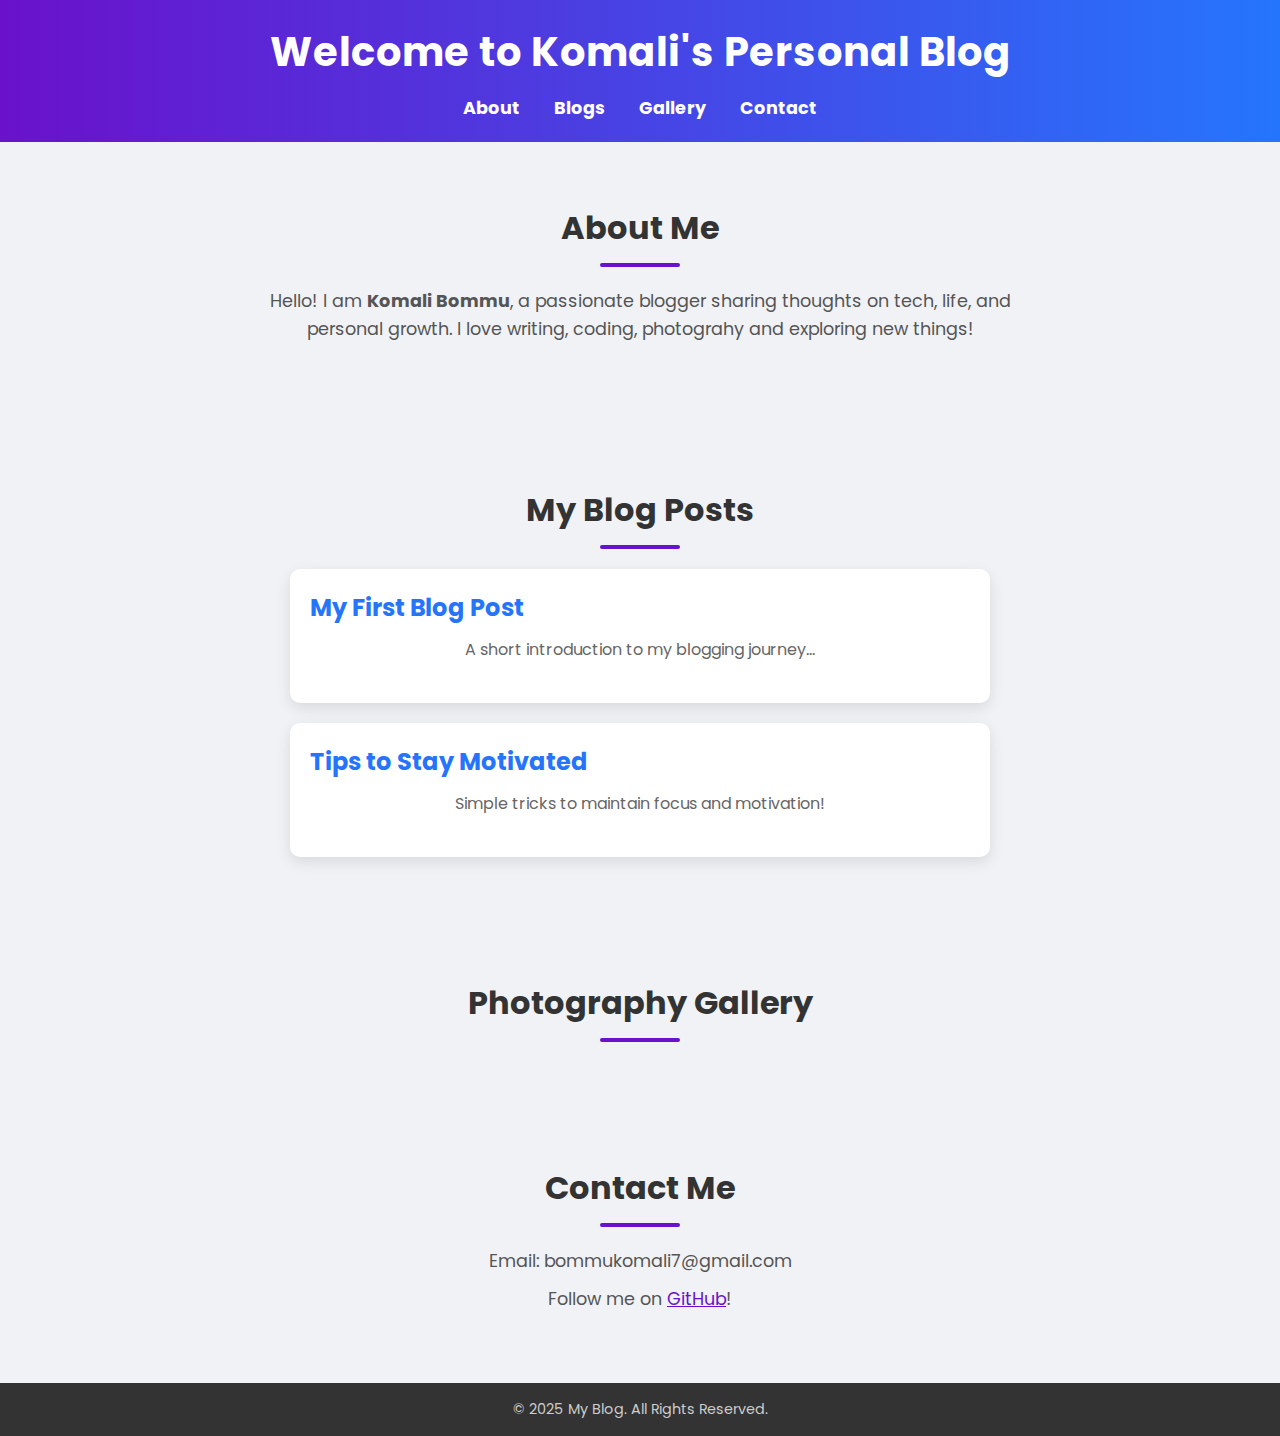
<file: index.html>
<!DOCTYPE html>
<html lang="en">
<head>
    <meta charset="UTF-8">
    <meta name="viewport" content="width=device-width, initial-scale=1.0">
    <title>Komali | My Personal Blog</title>
    <link rel="stylesheet" href="style.css">
    <link href="https://fonts.googleapis.com/css2?family=Poppins:wght@400;600&display=swap" rel="stylesheet">
    <meta name="description" content="Komali is my personal blog where I share thoughts, stories, and tutorials.">

</head>
<body>
    <!-- Header Section -->
    <header>
        <h1>Welcome to Komali's Personal Blog</h1>
        <nav>
            <ul>
                <li><a href="#about">About</a></li>
                <li><a href="#blogs">Blogs</a></li>
                <li><a href="gallery.html">Gallery</a></li> <!-- New Link -->
                <li><a href="#contact">Contact</a></li>
                
            </ul>
        </nav>
    </header>

    <!-- About Section -->
    <section id="about">
        <h2>About Me</h2>
        <p>Hello! I am <strong>Komali Bommu</strong>, a passionate blogger sharing thoughts on tech, life, and personal growth. I love writing, coding, photograhy and exploring new things!</p>
    </section>

    <!-- Blog Section -->
    <section id="blogs">
        <h2>My Blog Posts</h2>
        <div class="blog-card">
            <h3><a href="blog1.html">My First Blog Post</a></h3>
            <p>A short introduction to my blogging journey...</p>
        </div>
        <div class="blog-card">
            <h3><a href="blog2.html">Tips to Stay Motivated</a></h3>
            <p>Simple tricks to maintain focus and motivation!</p>
        </div>
        <!-- You can add more blog posts like this -->
    </section>
    <section id="gallery">
        <h2>Photography Gallery</h2>
        <!-- Gallery grid here -->
      </section>

    <!-- Contact Section -->
    <section id="contact">
        <h2>Contact Me</h2>
        <p>Email: bommukomali7@gmail.com</p>
        <p>Follow me on <a href="https://github.com/komali2809" target="_blank">GitHub</a>!</p>
    </section>

      


    <!-- Footer -->
    <footer>
        <p>&copy; 2025 My Blog. All Rights Reserved.</p>
    </footer>

    <script src="script.js"></script>
</body>
</html>
</file>
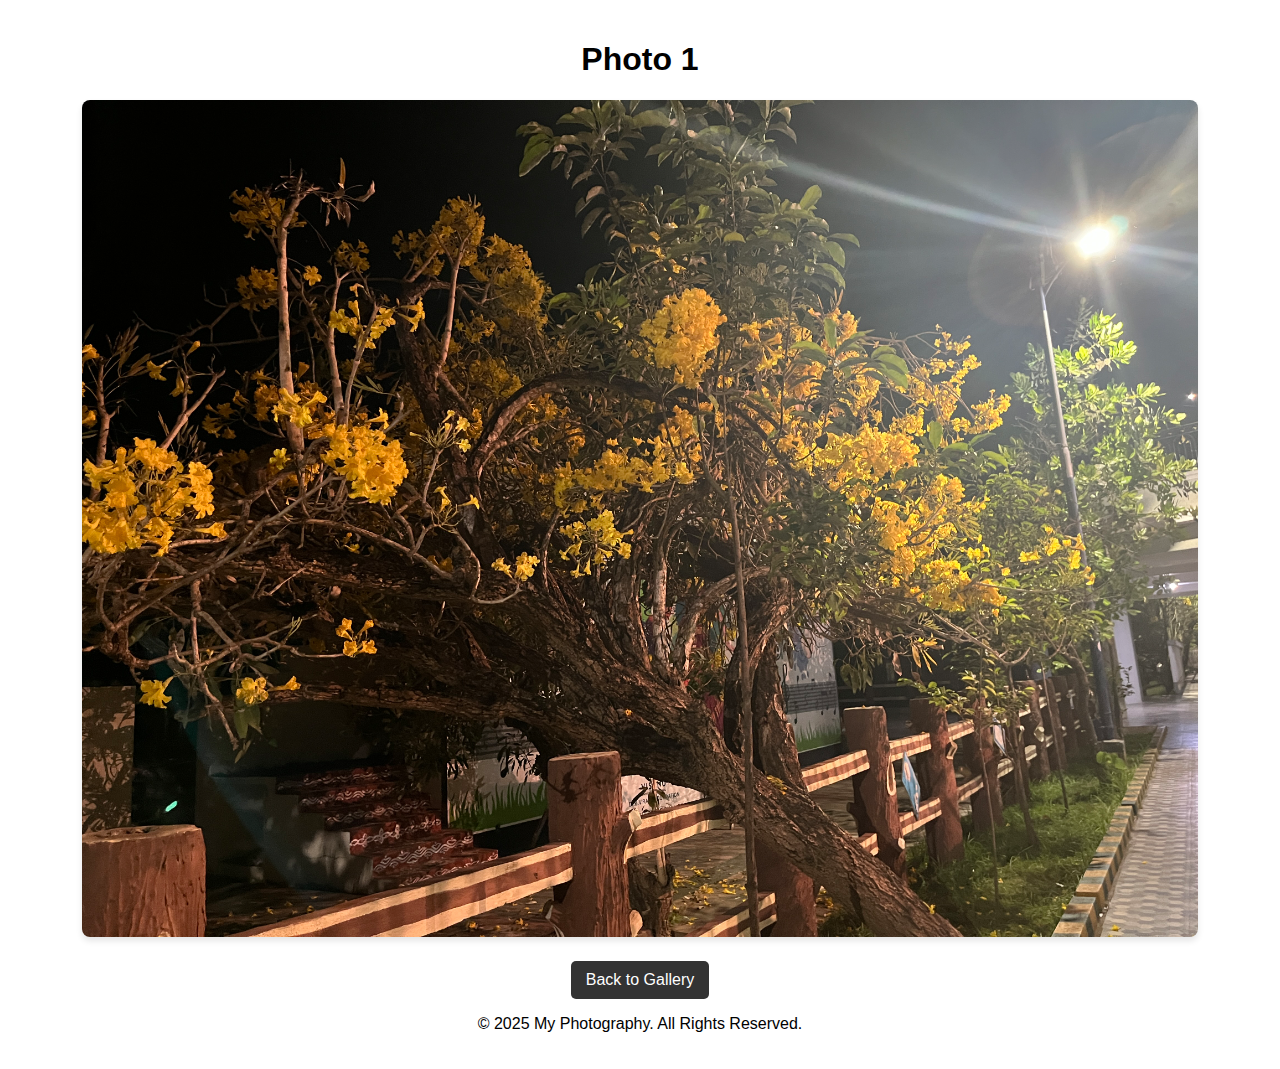
<file: photo2.html>
<!DOCTYPE html>
<html lang="en">
<head>
  <meta charset="UTF-8">
  <title>Photo 1</title>
  <style>
    body {
      font-family: Arial, sans-serif;
      background-color: #fff;
      margin: 0;
      padding: 20px;
      text-align: center;
    }
    img {
      max-width: 90%;
      height: auto;
      border-radius: 8px;
      box-shadow: 0 4px 6px rgba(0,0,0,0.1);
    }
    .back-button {
      display: inline-block;
      margin-top: 20px;
      padding: 10px 15px;
      background-color: #333;
      color: #fff;
      text-decoration: none;
      border-radius: 5px;
      transition: background-color 0.3s;
    }
    .back-button:hover {
      background-color: #555;
    }
  </style>
</head>
<body>
  <h1>Photo 1</h1>
  <img src="IMG_0439.JPG" alt="Photo 1">
  <br>
  <a href="gallery.html" class="back-button">Back to Gallery</a>


    <footer>
        <p>&copy; 2025 My Photography. All Rights Reserved.</p>
    </footer>
</body>
</html>
</file>
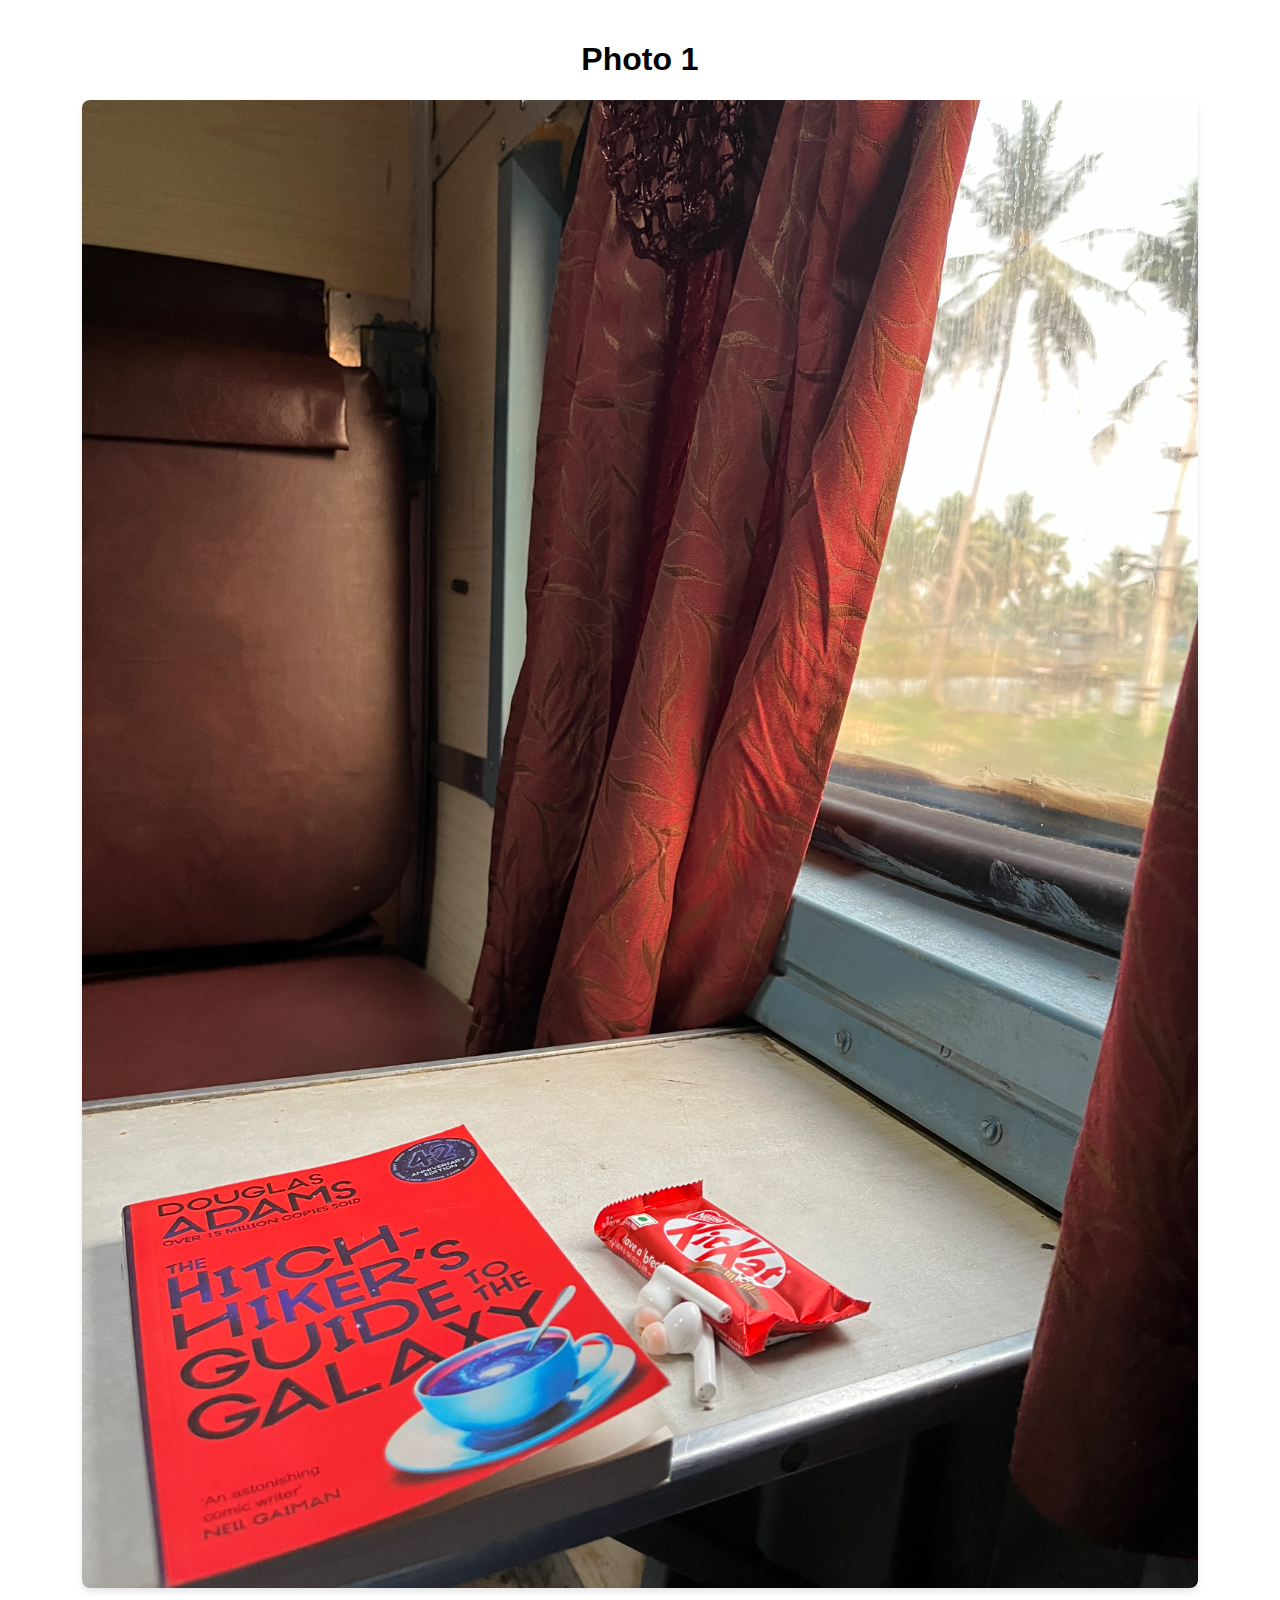
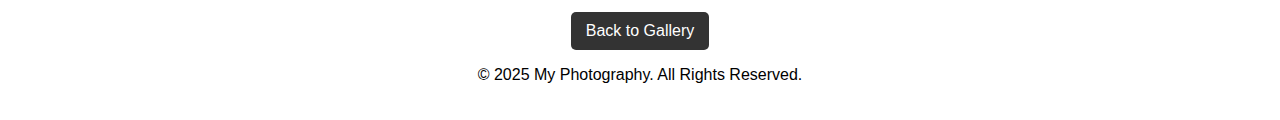
<file: photo4.html>
<!DOCTYPE html>
<html lang="en">
<head>
  <meta charset="UTF-8">
  <title>Photo 1</title>
  <style>
    body {
      font-family: Arial, sans-serif;
      background-color: #fff;
      margin: 0;
      padding: 20px;
      text-align: center;
    }
    img {
      max-width: 90%;
      height: auto;
      border-radius: 8px;
      box-shadow: 0 4px 6px rgba(0,0,0,0.1);
    }
    .back-button {
      display: inline-block;
      margin-top: 20px;
      padding: 10px 15px;
      background-color: #333;
      color: #fff;
      text-decoration: none;
      border-radius: 5px;
      transition: background-color 0.3s;
    }
    .back-button:hover {
      background-color: #555;
    }
  </style>
</head>
<body>
  <h1>Photo 1</h1>
  <img src="IMG_0501.JPG" alt="Photo 1">
  <br>
  <a href="gallery.html" class="back-button">Back to Gallery</a>


    <footer>
        <p>&copy; 2025 My Photography. All Rights Reserved.</p>
    </footer>
</body>
</html>
</file>
<file: style.css>
/* Reset basic settings */
* {
    margin: 0;
    padding: 0;
    box-sizing: border-box;
}

body {
    font-family: 'Poppins', sans-serif;
    line-height: 1.6;
    background: #f0f2f5;
    color: #333;
}

/* Header Section */
header {
    background: linear-gradient(to right, #6a11cb, #2575fc);
    color: #fff;
    padding: 20px 0;
    text-align: center;
    position: sticky;
    top: 0;
    z-index: 1000;
}

header h1 {
    font-size: 2.5rem;
    margin-bottom: 10px;
    letter-spacing: 1px;
}

nav ul {
    list-style: none;
    margin-top: 10px;
}

nav ul li {
    display: inline;
    margin: 0 15px;
}

nav ul li a {
    color: #fff;
    text-decoration: none;
    font-weight: bold;
    font-size: 1.1rem;
    transition: color 0.3s ease;
}

nav ul li a:hover {
    color: #ffeb3b;
}

/* Section Styling */
section {
    padding: 60px 20px;
    max-width: 1000px;
    margin: auto;
}

section h2 {
    text-align: center;
    font-size: 2rem;
    margin-bottom: 20px;
    color: #333;
    position: relative;
}

section h2::after {
    content: "";
    width: 80px;
    height: 4px;
    background: #6a11cb;
    display: block;
    margin: 10px auto 0;
    border-radius: 5px;
}

section p {
    text-align: center;
    font-size: 1.1rem;
    color: #555;
    max-width: 800px;
    margin: auto;
    margin-bottom: 20px;
}

/* Blog Cards */
.blog-card {
    background: #fff;
    border-radius: 10px;
    margin: 20px auto;
    padding: 20px;
    box-shadow: 0px 5px 15px rgba(0,0,0,0.1);
    transition: transform 0.3s ease, box-shadow 0.3s ease;
    max-width: 700px;
}

.blog-card:hover {
    transform: translateY(-5px);
    box-shadow: 0px 8px 20px rgba(0,0,0,0.15);
}

.blog-card a {
    text-decoration: none;
    color: #2575fc;
    font-size: 1.5rem;
    font-weight: bold;
}

.blog-card p {
    margin-top: 10px;
    color: #666;
    font-size: 1rem;
}

/* Contact Section */
#contact p {
    font-size: 1.1rem;
    margin-bottom: 10px;
}

#contact a {
    color: #6a11cb;
    text-decoration: underline;
}

/* Footer */
footer {
    background: #333;
    color: #ccc;
    text-align: center;
    padding: 15px;
    font-size: 0.9rem;
}

/* Responsive Design */
@media (max-width: 768px) {
    header h1 {
        font-size: 2rem;
    }

    nav ul li {
        display: block;
        margin: 10px 0;
    }

    nav ul {
        margin-top: 15px;
    }
}
/* Gallery Styling */
#gallery {
    padding: 40px 20px;
    text-align: center;
}

.gallery-grid {
    display: grid;
    grid-template-columns: repeat(auto-fit, minmax(250px, 1fr));
    gap: 20px;
    padding-top: 20px;
}

.photo img {
    width: 100%;
    height: auto;
    border-radius: 10px;
    box-shadow: 0 5px 15px rgba(0,0,0,0.1);
    transition: transform 0.3s ease;
}

.photo img:hover {
    transform: scale(1.05);
}

.full-img {
    width: 100%;
    max-width: 800px;
    display: block;
    margin: 20px auto;
    border-radius: 10px;
    height: auto;
}

/* Back Button Styling */
.back-btn {
    display: inline-block;
    margin-top: 20px;
    padding: 10px 20px;
    background-color: #333;
    color: #fff;
    text-decoration: none;
    font-weight: bold;
    border-radius: 5px;
    transition: background-color 0.3s;
}

.back-btn:hover {
    background-color: #555;
}
/* Fix gallery thumbnail size */
.gallery-thumb {
    width: 250px;
    height: 250px;
    object-fit: cover;
    border-radius: 10px;
    box-shadow: 0 4px 8px rgba(0, 0, 0, 0.2);
    transition: transform 0.3s ease;
}

.gallery-thumb:hover {
    transform: scale(1.05);
}

/* Grid layout */
.gallery-grid {
    display: grid;
    grid-template-columns: repeat(auto-fit, minmax(250px, 1fr));
    gap: 20px;
    padding: 20px;
    justify-items: center;
}
/* Mobile Responsive Design */
@media (max-width: 768px) {
    body {
      font-size: 16px;
      padding: 10px;
    }
  
    header, nav, section, footer {
      padding: 10px;
    }
  
    nav ul {
      flex-direction: column;
      gap: 10px;
      align-items: center;
    }
  
    .page-content {
      padding: 10px;
    }
  
    .gallery-container {
      grid-template-columns: repeat(auto-fit, minmax(150px, 1fr));
      gap: 10px;
    }
  
    .gallery-container img {
      width: 100%;
      height: auto;
    }
  
    h1, h2, h3 {
      text-align: center;
      font-size: 1.5em;
    }
  }
</file>
